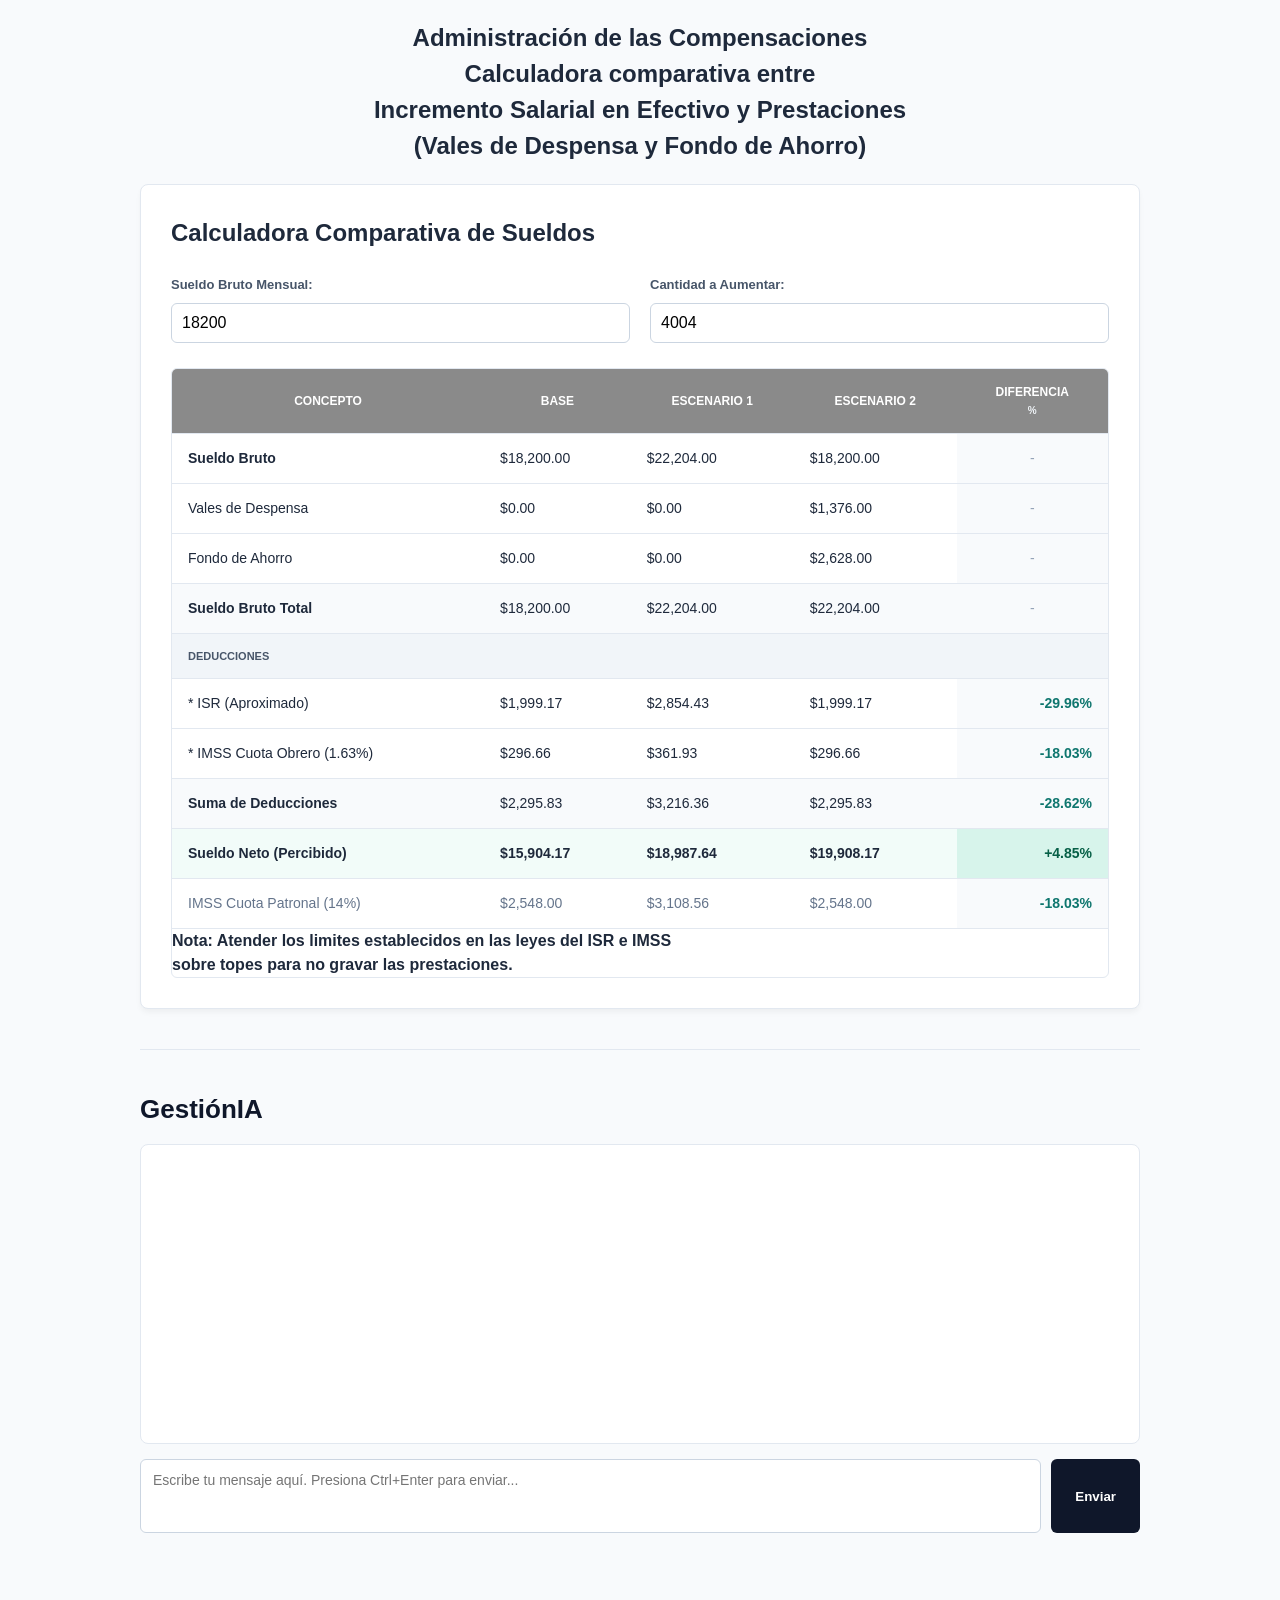
<file: index.html>
<!DOCTYPE html>
<html lang="es">
<head>
    <meta charset="UTF-8">
    <meta name="viewport" content="width=device-width, initial-scale=1.0">
    <title>Calculadora Comparativa de Sueldos</title>
    <link rel="stylesheet" href="style.css">
</head>
<body>
        <h2><p style="text-align: center;">Administración de las Compensaciones</p></h2>
        <h2><p style="text-align: center;">Calculadora comparativa entre</p></h2>
        <h2><p style="text-align: center;">Incremento Salarial en Efectivo y Prestaciones</p></h2>
        <h2><p style="text-align: center;">(Vales de Despensa y Fondo de Ahorro)</p></h2> 
    <div class="calculator-container">
        <h1>Calculadora Comparativa de Sueldos</h1> 

        <div class="form-group">
            <div class="input-field">
                <label for="sueldo-bruto-input">Sueldo Bruto Mensual:</label>
                <input type="number" id="sueldo-bruto-input" value="18200" step="100">
            </div>
            <div class="input-field">
                <label for="aumento-input">Cantidad a Aumentar:</label>
                <input type="number" id="aumento-input" value="4004" step="100">
            </div>
        </div>

        <div class="table-responsive">
            <table>
                <thead>
                    <tr>
                        <th>Concepto</th>
                        <th>Base<br></th>
                        <th>Escenario 1<br></th>
                        <th>Escenario 2<br></th>
                        <th>Diferencia<br><small>%</small></th>
                    </tr>
                </thead>
                <tbody>
                    <tr>
                        <td><strong>Sueldo Bruto</strong></td>
                        <td id="e1-sb">$18,200.00</td>
                        <td id="e2-sb">$22,204.00</td>
                        <td id="e3-sb">$18,200.00</td>
                        <td class="dif-col-empty">-</td>
                    </tr>
                    <tr>
                        <td>Vales de Despensa</td>
                        <td id="e1-vales">$0.00</td>
                        <td id="e2-vales">$0.00</td>
                        <td id="e3-vales">$1,374.00</td>
                        <td class="dif-col-empty">-</td>
                    </tr>
                    <tr>
                        <td>Fondo de Ahorro</td>
                        <td id="e1-fondo">$0.00</td>
                        <td id="e2-fondo">$0.00</td>
                        <td id="e3-fondo">$2,630.00</td>
                        <td class="dif-col-empty">-</td>
                    </tr>
                    <tr class="highlight-row">
                        <td><strong>Sueldo Bruto Total</strong></td>
                        <td id="e1-total-s">$18,200.00</td>
                        <td id="e2-total-s">$22,204.00</td>
                        <td id="e3-total-s">$22,204.00</td>
                        <td class="dif-col-empty">-</td>
                    </tr>
                    <tr class="section-title">
                        <td colspan="5">Deducciones</td>
                    </tr>
                    <tr>
                        <td>* ISR (Aproximado)</td>
                        <td id="e1-isr">$2,261.51</td>
                        <td id="e2-isr">$3,126.00</td>
                        <td id="e3-isr">$2,261.51</td>
                        <td id="dif-isr" class="dif-col Ahorro">$0.00</td>
                    </tr>
                    <tr>
                        <td>* IMSS Cuota Obrero (1.63%)</td>
                        <td id="e1-imss">$305.76</td>
                        <td id="e2-imss">$373.03</td>
                        <td id="e3-imss">$305.76</td>
                        <td id="dif-imss" class="dif-col Ahorro">$0.00</td>
                    </tr>
                    <tr class="highlight-row">
                        <td><strong>Suma de Deducciones</strong></td>
                        <td id="e1-suma-ded">$2,567.27</td>
                        <td id="e2-suma-ded">$3,499.03</td>
                        <td id="e3-suma-ded">$2,567.27</td>
                        <td id="dif-suma-ded" class="dif-col Ahorro">$0.00</td>
                    </tr>
                    <tr class="neto-row">
                        <td><strong>Sueldo Neto (Percibido)</strong></td>
                        <td id="e1-neto">$15,632.73</td>
                        <td id="e2-neto">$18,704.97</td>
                        <td id="e3-neto">$19,636.73</td>
                        <td id="dif-neto" class="dif-col beneficio-empleado">$0.00</td>
                    </tr>
                    <tr>
                        <td class="patronal-row">IMSS Cuota Patronal (14%)</td>
                        <td id="e1-patronal" class="patronal-row">$2,548.00</td>
                        <td id="e2-patronal" class="patronal-row">$3,108.56</td>
                        <td id="e3-patronal" class="patronal-row">$2,548.00</td>
                        <td id="dif-patronal" class="dif-col patronal-row Ahorro">$0.00</td>
                    </tr>
                </tbody>
            </table>
            <h4>Nota: Atender los limites establecidos en las leyes del ISR e IMSS</h4>
            <h4>sobre topes para no gravar las prestaciones.</h4>
        </div>
    </div>

    <hr class="separator">

    <div class="chat-container">
        <h1>GestiónIA</h1>
        <div id="chat-box"></div>
        <div class="input-area">
            <textarea id="user-input" rows="3" placeholder="Escribe tu mensaje aquí. Presiona Ctrl+Enter para enviar..."></textarea>
            <button type="button" onclick="sendMessage()">Enviar</button>
        </div>
    </div>

    <script src="script.js"></script>
</body>
</html>
</file>
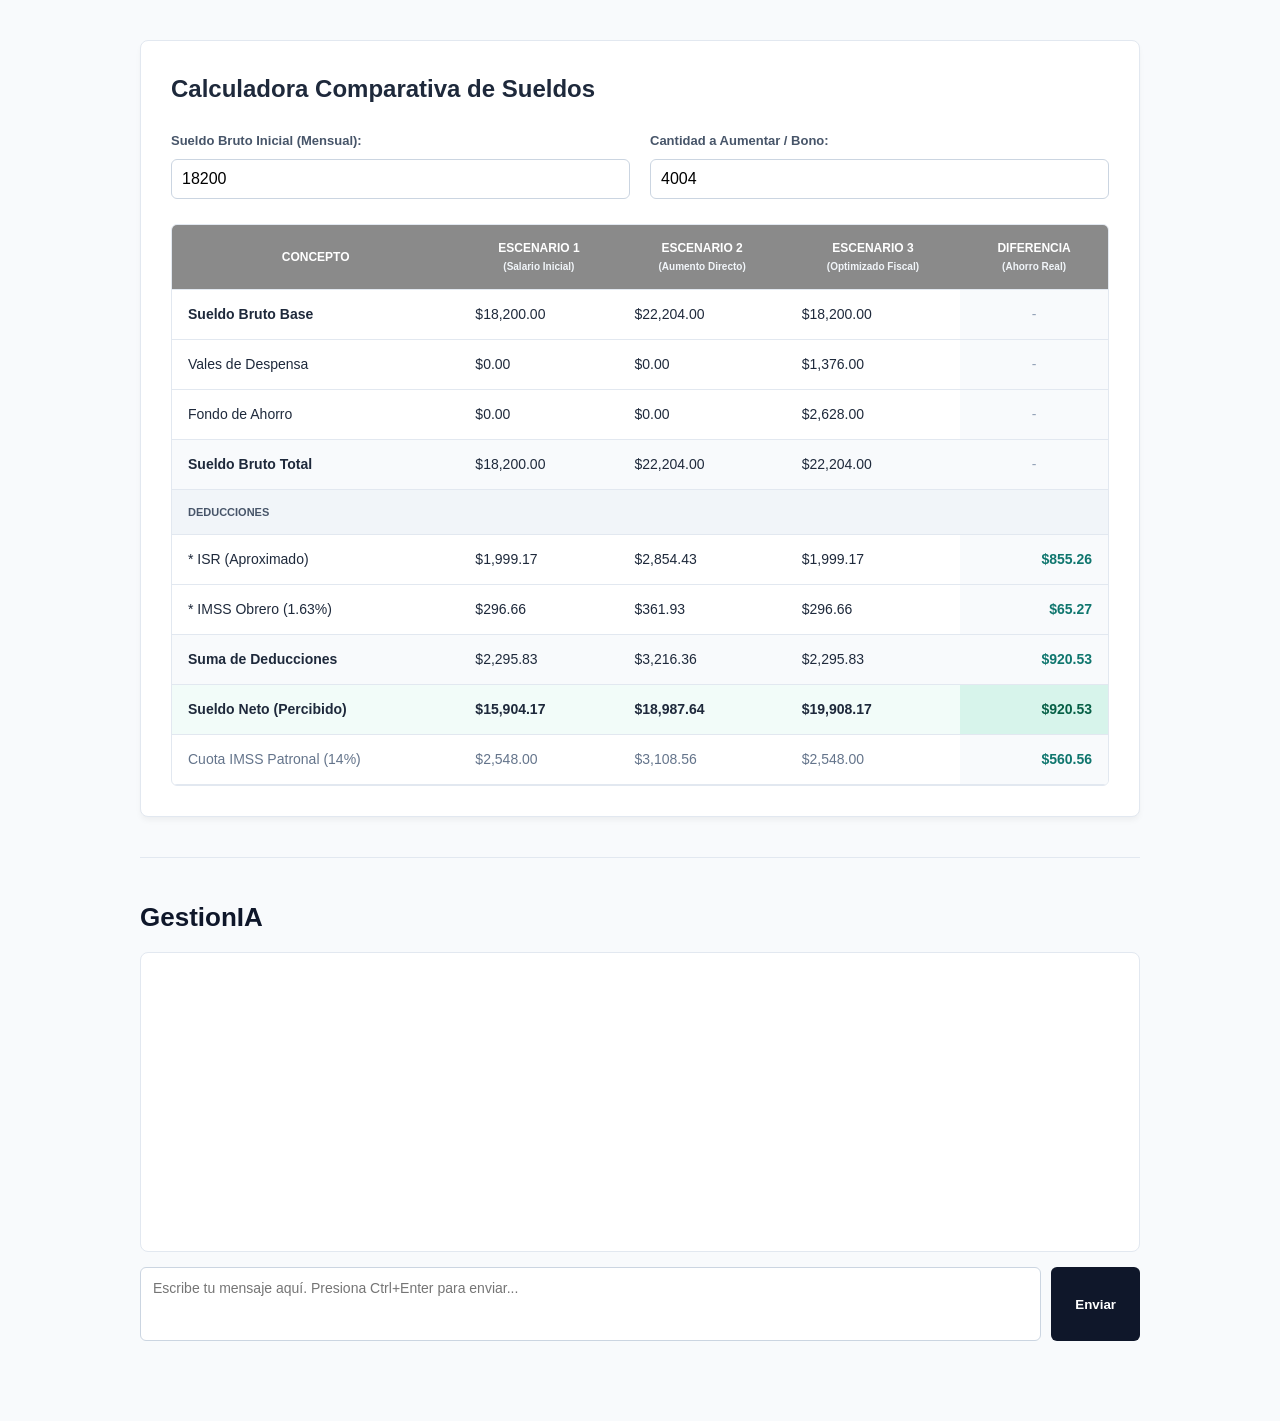
<file: public/index.html>
<!DOCTYPE html>
<html lang="es">
<head>
    <meta charset="UTF-8">
    <meta name="viewport" content="width=device-width, initial-scale=1.0">
    <title>Calculadora Comparativa de Sueldos</title>
    <link rel="stylesheet" href="style.css">
</head>
<body>

    <div class="calculator-container">
        <h1>Calculadora Comparativa de Sueldos</h1>

        <div class="form-group">
            <div class="input-field">
                <label for="sueldo-bruto-input">Sueldo Bruto Inicial (Mensual):</label>
                <input type="number" id="sueldo-bruto-input" value="18200" step="100">
            </div>
            <div class="input-field">
                <label for="aumento-input">Cantidad a Aumentar / Bono:</label>
                <input type="number" id="aumento-input" value="4004" step="100">
            </div>
        </div>

        <div class="table-responsive">
            <table>
                <thead>
                    <tr>
                        <th>Concepto</th>
                        <th>Escenario 1<br><small>(Salario Inicial)</small></th>
                        <th>Escenario 2<br><small>(Aumento Directo)</small></th>
                        <th>Escenario 3<br><small>(Optimizado Fiscal)</small></th>
                        <th>Diferencia<br><small>(Ahorro Real)</small></th>
                    </tr>
                </thead>
                <tbody>
                    <tr>
                        <td><strong>Sueldo Bruto Base</strong></td>
                        <td id="e1-sb">$18,200.00</td>
                        <td id="e2-sb">$22,204.00</td>
                        <td id="e3-sb">$18,200.00</td>
                        <td class="dif-col-empty">-</td>
                    </tr>
                    <tr>
                        <td>Vales de Despensa</td>
                        <td id="e1-vales">$0.00</td>
                        <td id="e2-vales">$0.00</td>
                        <td id="e3-vales">$1,374.00</td>
                        <td class="dif-col-empty">-</td>
                    </tr>
                    <tr>
                        <td>Fondo de Ahorro</td>
                        <td id="e1-fondo">$0.00</td>
                        <td id="e2-fondo">$0.00</td>
                        <td id="e3-fondo">$2,630.00</td>
                        <td class="dif-col-empty">-</td>
                    </tr>
                    <tr class="highlight-row">
                        <td><strong>Sueldo Bruto Total</strong></td>
                        <td id="e1-total-s">$18,200.00</td>
                        <td id="e2-total-s">$22,204.00</td>
                        <td id="e3-total-s">$22,204.00</td>
                        <td class="dif-col-empty">-</td>
                    </tr>
                    <tr class="section-title">
                        <td colspan="5">Deducciones</td>
                    </tr>
                    <tr>
                        <td>* ISR (Aproximado)</td>
                        <td id="e1-isr">$2,261.51</td>
                        <td id="e2-isr">$3,126.00</td>
                        <td id="e3-isr">$2,261.51</td>
                        <td id="dif-isr" class="dif-col Ahorro">$0.00</td>
                    </tr>
                    <tr>
                        <td>* IMSS Obrero (1.63%)</td>
                        <td id="e1-imss">$305.76</td>
                        <td id="e2-imss">$373.03</td>
                        <td id="e3-imss">$305.76</td>
                        <td id="dif-imss" class="dif-col Ahorro">$0.00</td>
                    </tr>
                    <tr class="highlight-row">
                        <td><strong>Suma de Deducciones</strong></td>
                        <td id="e1-suma-ded">$2,567.27</td>
                        <td id="e2-suma-ded">$3,499.03</td>
                        <td id="e3-suma-ded">$2,567.27</td>
                        <td id="dif-suma-ded" class="dif-col Ahorro">$0.00</td>
                    </tr>
                    <tr class="neto-row">
                        <td><strong>Sueldo Neto (Percibido)</strong></td>
                        <td id="e1-neto">$15,632.73</td>
                        <td id="e2-neto">$18,704.97</td>
                        <td id="e3-neto">$19,636.73</td>
                        <td id="dif-neto" class="dif-col beneficio-empleado">$0.00</td>
                    </tr>
                    <tr>
                        <td class="patronal-row">Cuota IMSS Patronal (14%)</td>
                        <td id="e1-patronal" class="patronal-row">$2,548.00</td>
                        <td id="e2-patronal" class="patronal-row">$3,108.56</td>
                        <td id="e3-patronal" class="patronal-row">$2,548.00</td>
                        <td id="dif-patronal" class="dif-col patronal-row Ahorro">$0.00</td>
                    </tr>
                </tbody>
            </table>
        </div>
    </div>

    <hr class="separator">

    <div class="chat-container">
        <h1>GestionIA</h1>
        <div id="chat-box"></div>
        <div class="input-area">
            <textarea id="user-input" rows="3" placeholder="Escribe tu mensaje aquí. Presiona Ctrl+Enter para enviar..."></textarea>
            <button type="button" onclick="sendMessage()">Enviar</button>
        </div>
    </div>

    <script src="script.js"></script>
</body>
</html>
</file>
<file: style.css>
* {
    box-sizing: border-box;
    margin: 0;
    padding: 0;
}

body {
    font-family: -apple-system, BlinkMacSystemFont, "Segoe UI", Roboto, Helvetica, Arial, sans-serif;
    background: #f8fafc;
    color: #1e293b;
    padding: 20px 20px 60px 20px;
    line-height: 1.5;
}

.calculator-container {
    width: 100%;
    max-width: 1000px;
    margin: 20px auto;
    background: #ffffff;
    padding: 30px;
    border-radius: 8px;
    border: 1px solid #e2e8f0;
    box-shadow: 0 4px 6px -1px rgba(0, 0, 0, 0.05);
}

.calculator-container h1 {
    font-size: 24px;
    font-weight: 700;
    margin-bottom: 24px;
    color: #1e293b;
}

.form-group {
    display: flex;
    gap: 20px;
    margin-bottom: 25px;
}

.input-field {
    flex: 1;
    display: flex;
    flex-direction: column;
}

.input-field label {
    margin-bottom: 8px;
    font-size: 13px;
    color: #475569;
    font-weight: 600;
}

.input-field input {
    border: 1px solid #cbd5e1;
    padding: 10px;
    border-radius: 6px;
    font-size: 16px;
    outline: none;
}

.table-responsive {
    overflow-x: auto;
    border: 1px solid #e2e8f0;
    border-radius: 6px;
}

table {
    width: 100%;
    border-collapse: collapse;
    font-size: 14px;
}

th, td {
    padding: 14px 16px;
    border-bottom: 1px solid #e2e8f0;
}

th {
    background: #8A8A8A;
    color: #ffffff;
    font-weight: 600;
    text-transform: uppercase;
    font-size: 12px;
}

th small {
    font-size: 10px;
    text-transform: none;
    color: #f1f5f9;
}

.highlight-row {
    background: #f8fafc;
}

.section-title {
    background: #f1f5f9;
    color: #475569;
    font-size: 11px;
    text-transform: uppercase;
    font-weight: 700;
}

.neto-row {
    background: rgba(16, 185, 129, 0.05);
    font-weight: 600;
}

.patronal-row {
    color: #64748b;
}

/* Columna de Diferencias Activas */
.dif-col {
    background: #f8fafc;
    font-weight: 600;
    text-align: right;
}

.dif-col.Ahorro {
    color: #0f766e;
}

.dif-col.beneficio-empleado {
    background: rgba(16, 185, 129, 0.12);
    color: #065f46;
    font-weight: 700;
}

/* Celdas Superiores Deshabilitadas (con guion) */
.dif-col-empty {
    background: #f8fafc;
    color: #94a3b8;
    text-align: center;
    font-weight: normal;
}

.separator {
    border: 0;
    height: 1px;
    background: #e2e8f0;
    margin: 40px auto;
    width: 100%;
    max-width: 1000px;
}

/* Módulo de Chat GestionIA */
.chat-container {
    width: 100%;
    max-width: 1000px;
    margin: 20px auto;
}

.chat-container h1 {
    font-size: 26px;
    font-weight: 800;
    color: #0f172a;
    margin-bottom: 15px;
}

#chat-box {
    background: #ffffff;
    height: 300px;
    overflow-y: auto;
    padding: 20px;
    border-radius: 8px;
    border: 1px solid #e2e8f0;
    margin-bottom: 15px;
}

.message {
    margin-bottom: 12px;
    padding: 10px 14px;
    border-radius: 6px;
    max-width: 85%;
    font-size: 14px;
}

.user {
    background: #0f172a;
    color: #ffffff;
    margin-left: auto;
}

.bot {
    background: #f1f5f9;
    color: #334155;
    border: 1px solid #e2e8f0;
}

.input-area {
    display: flex;
    gap: 10px;
}

.input-area textarea {
    flex: 1;
    padding: 12px;
    border: 1px solid #cbd5e1;
    border-radius: 6px;
    font-size: 14px;
    resize: none;
    font-family: inherit;
}

.input-area button {
    padding: 0 24px;
    border: none;
    background: #0f172a;
    color: #ffffff;
    border-radius: 6px;
    font-weight: 600;
    cursor: pointer;
}
</file>
<file: public/style.css>
* {
    box-sizing: border-box;
    margin: 0;
    padding: 0;
}

body {
    font-family: -apple-system, BlinkMacSystemFont, "Segoe UI", Roboto, Helvetica, Arial, sans-serif;
    background: #f8fafc;
    color: #1e293b;
    padding: 20px 20px 60px 20px;
    line-height: 1.5;
}

.calculator-container {
    width: 100%;
    max-width: 1000px;
    margin: 20px auto;
    background: #ffffff;
    padding: 30px;
    border-radius: 8px;
    border: 1px solid #e2e8f0;
    box-shadow: 0 4px 6px -1px rgba(0, 0, 0, 0.05);
}

.calculator-container h1 {
    font-size: 24px;
    font-weight: 700;
    margin-bottom: 24px;
    color: #1e293b;
}

.form-group {
    display: flex;
    gap: 20px;
    margin-bottom: 25px;
}

.input-field {
    flex: 1;
    display: flex;
    flex-direction: column;
}

.input-field label {
    margin-bottom: 8px;
    font-size: 13px;
    color: #475569;
    font-weight: 600;
}

.input-field input {
    border: 1px solid #cbd5e1;
    padding: 10px;
    border-radius: 6px;
    font-size: 16px;
    outline: none;
}

.table-responsive {
    overflow-x: auto;
    border: 1px solid #e2e8f0;
    border-radius: 6px;
}

table {
    width: 100%;
    border-collapse: collapse;
    font-size: 14px;
}

th, td {
    padding: 14px 16px;
    border-bottom: 1px solid #e2e8f0;
}

th {
    background: #8A8A8A;
    color: #ffffff;
    font-weight: 600;
    text-transform: uppercase;
    font-size: 12px;
}

th small {
    font-size: 10px;
    text-transform: none;
    color: #f1f5f9;
}

.highlight-row {
    background: #f8fafc;
}

.section-title {
    background: #f1f5f9;
    color: #475569;
    font-size: 11px;
    text-transform: uppercase;
    font-weight: 700;
}

.neto-row {
    background: rgba(16, 185, 129, 0.05);
    font-weight: 600;
}

.patronal-row {
    color: #64748b;
}

/* Columna de Diferencias Activas */
.dif-col {
    background: #f8fafc;
    font-weight: 600;
    text-align: right;
}

.dif-col.Ahorro {
    color: #0f766e;
}

.dif-col.beneficio-empleado {
    background: rgba(16, 185, 129, 0.12);
    color: #065f46;
    font-weight: 700;
}

/* Celdas Superiores Deshabilitadas (con guion) */
.dif-col-empty {
    background: #f8fafc;
    color: #94a3b8;
    text-align: center;
    font-weight: normal;
}

.separator {
    border: 0;
    height: 1px;
    background: #e2e8f0;
    margin: 40px auto;
    width: 100%;
    max-width: 1000px;
}

/* Módulo de Chat GestionIA */
.chat-container {
    width: 100%;
    max-width: 1000px;
    margin: 20px auto;
}

.chat-container h1 {
    font-size: 26px;
    font-weight: 800;
    color: #0f172a;
    margin-bottom: 15px;
}

#chat-box {
    background: #ffffff;
    height: 300px;
    overflow-y: auto;
    padding: 20px;
    border-radius: 8px;
    border: 1px solid #e2e8f0;
    margin-bottom: 15px;
}

.message {
    margin-bottom: 12px;
    padding: 10px 14px;
    border-radius: 6px;
    max-width: 85%;
    font-size: 14px;
}

.user {
    background: #0f172a;
    color: #ffffff;
    margin-left: auto;
}

.bot {
    background: #f1f5f9;
    color: #334155;
    border: 1px solid #e2e8f0;
}

.input-area {
    display: flex;
    gap: 10px;
}

.input-area textarea {
    flex: 1;
    padding: 12px;
    border: 1px solid #cbd5e1;
    border-radius: 6px;
    font-size: 14px;
    resize: none;
    font-family: inherit;
}

.input-area button {
    padding: 0 24px;
    border: none;
    background: #0f172a;
    color: #ffffff;
    border-radius: 6px;
    font-weight: 600;
    cursor: pointer;
}
</file>
